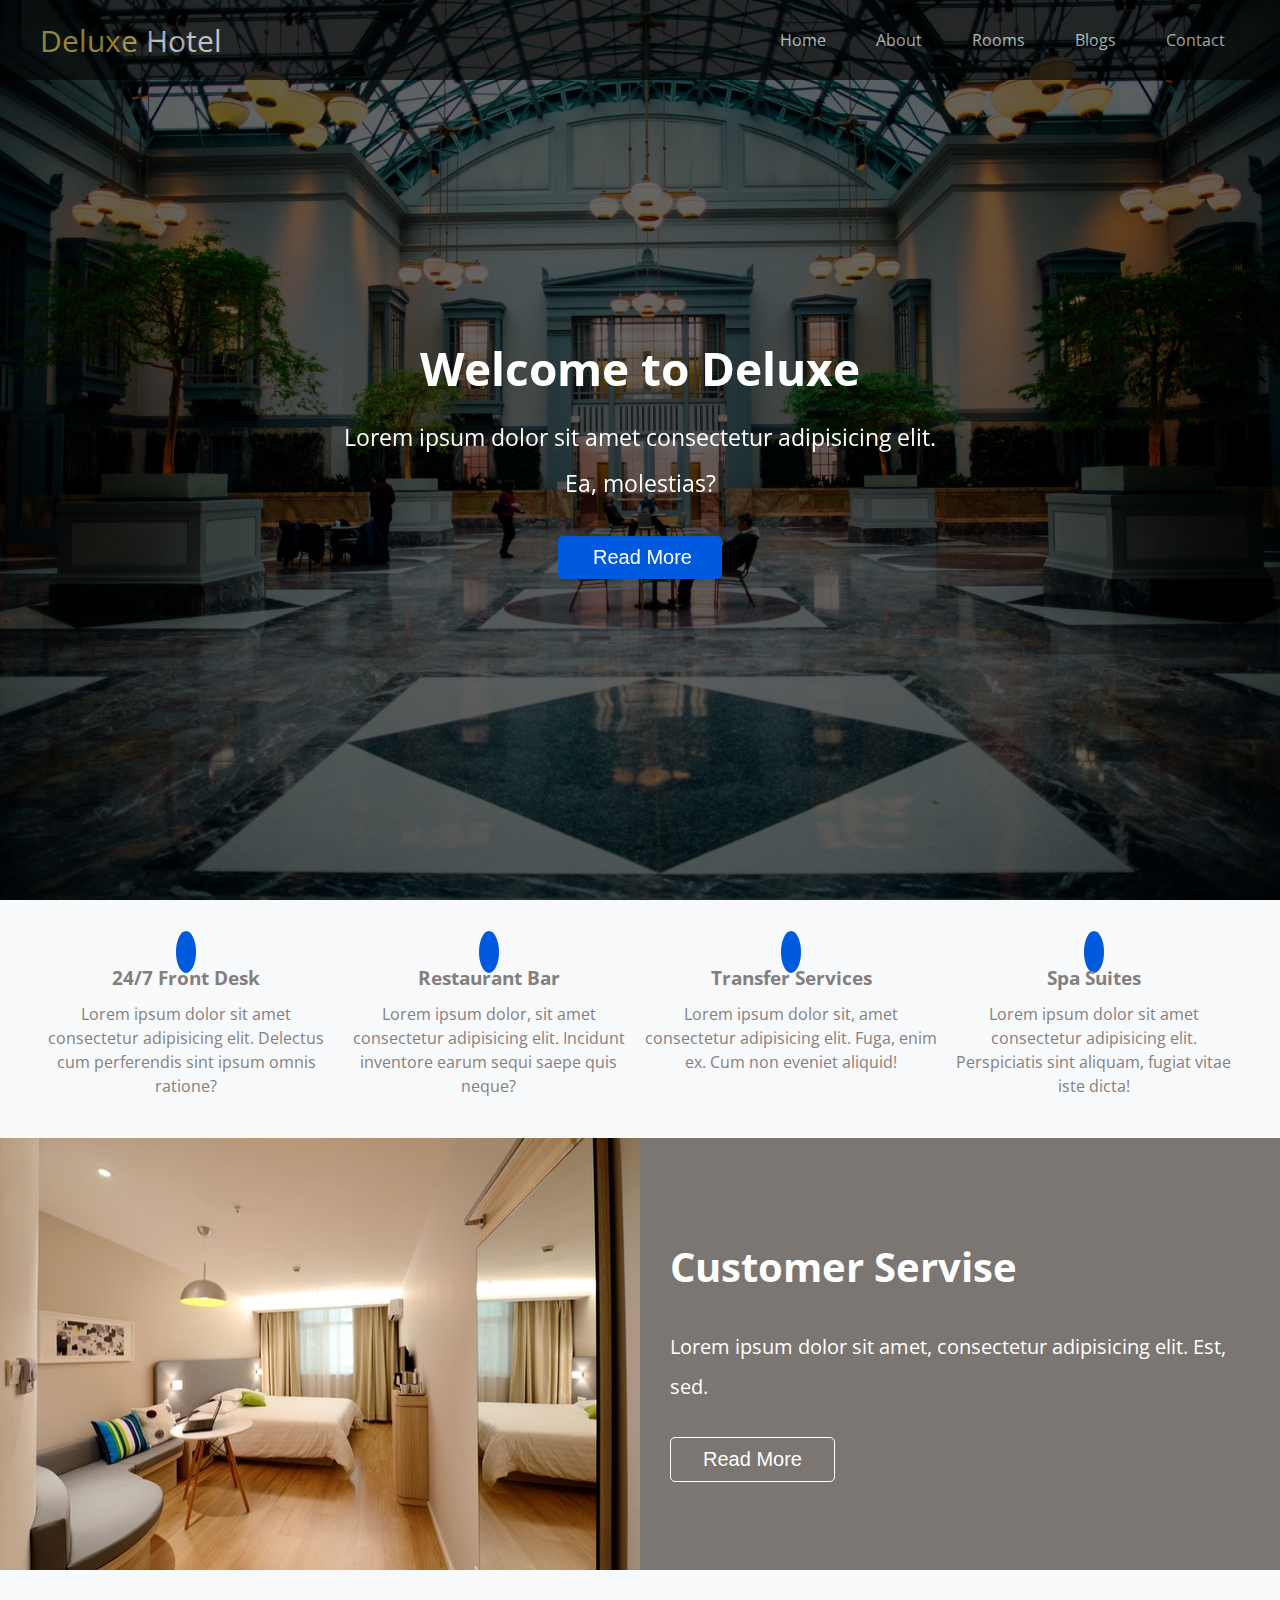
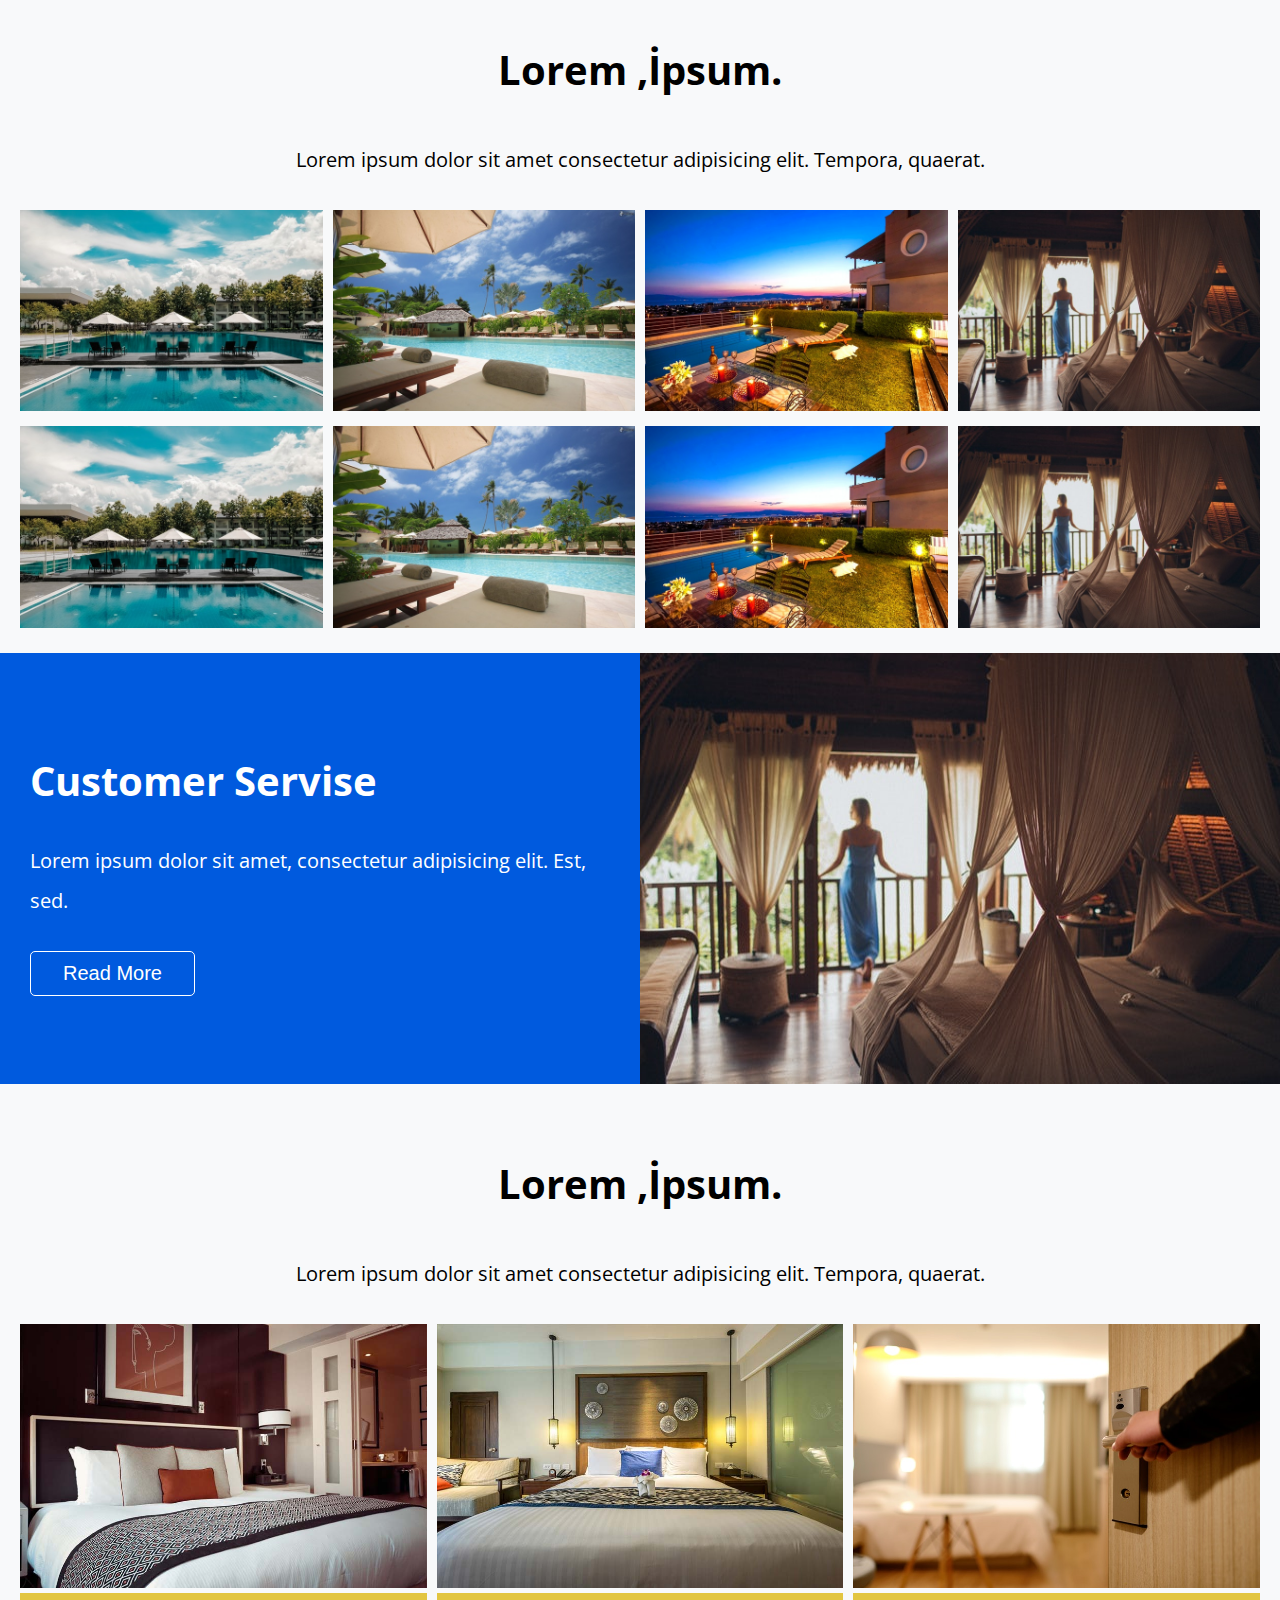
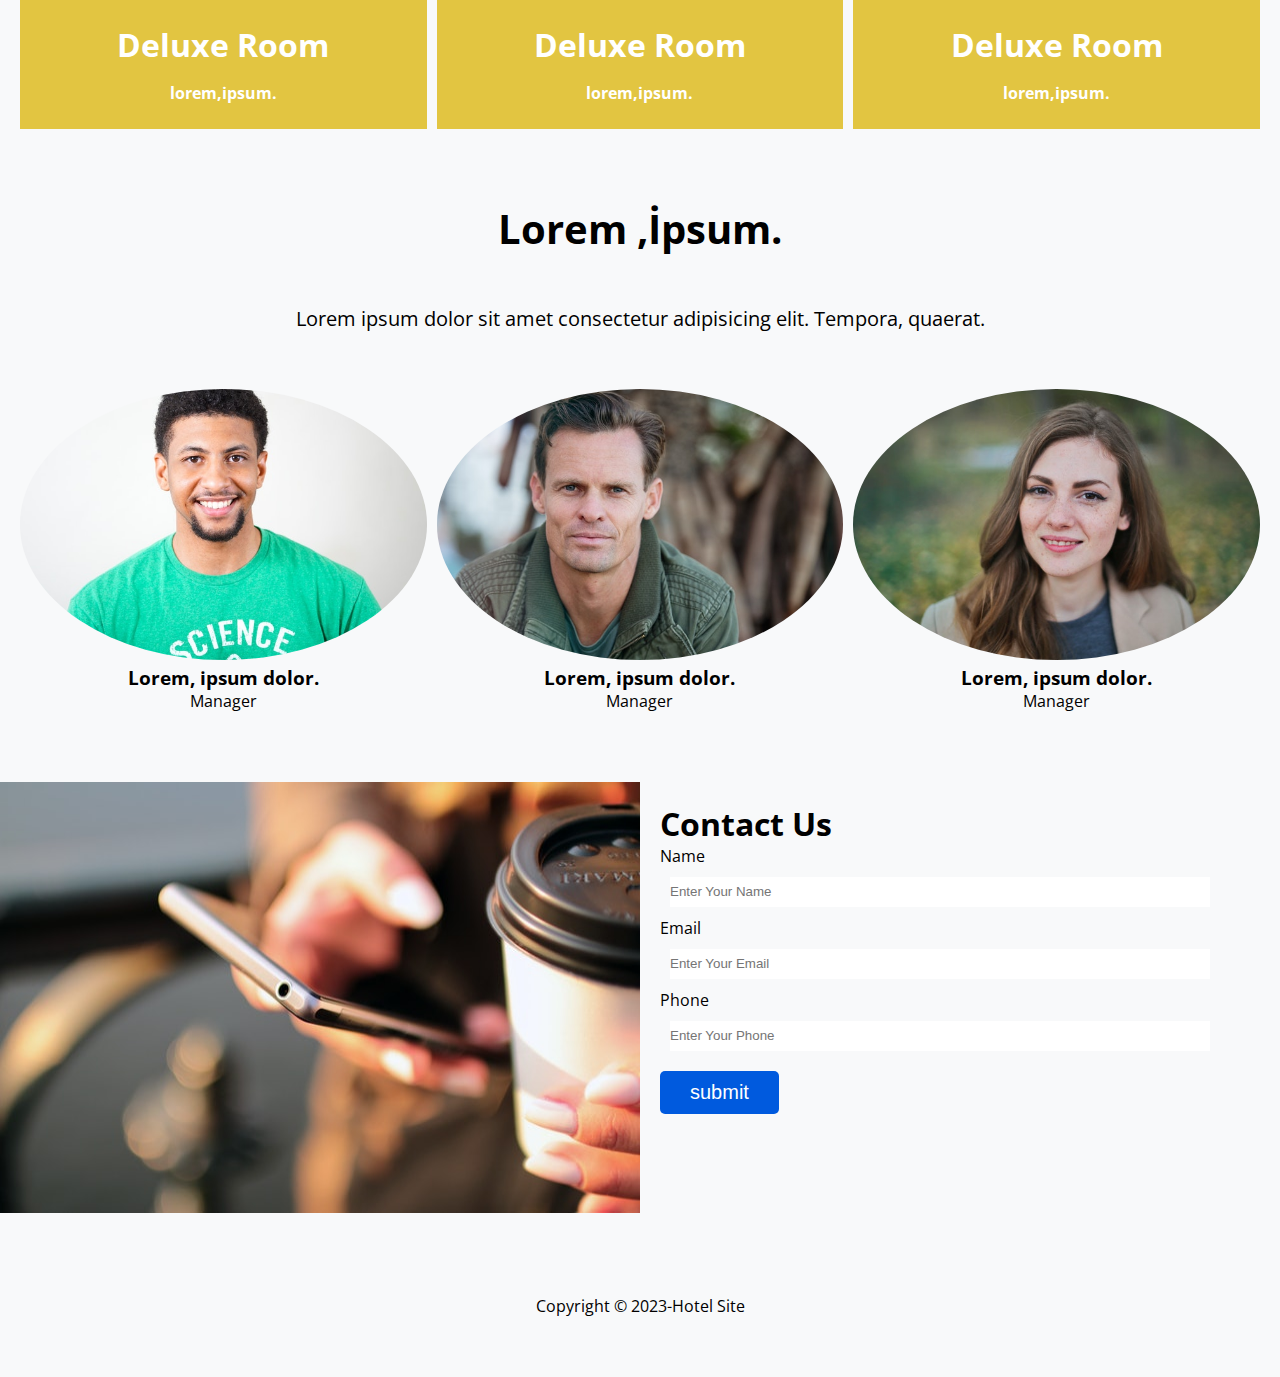
<file: index.html>
<!DOCTYPE html>
<html lang="en">

<head>
    <meta charset="UTF-8">
    <meta http-equiv="X-UA-Compatible" content="IE=edge">
    <meta name="viewport" content="width=device-width, initial-scale=1.0">
    <link rel="stylesheet" href="https://cdnjs.cloudflare.com/ajax/libs/font-awesome/6.3.0/css/all.min.css"
        integrity="sha512-SzlrxWUlpfuzQ+pcUCosxcglQRNAq/DZjVsC0lE40xsADsfeQoEypE+enwcOiGjk/bSuGGKHEyjSoQ1zVisanQ=="
        crossorigin="anonymous" referrerpolicy="no-referrer" />
    <link rel="preconnect" href="https://fonts.googleapis.com">
    <link rel="preconnect" href="https://fonts.gstatic.com" crossorigin>
    <link href="https://fonts.googleapis.com/css2?family=Open+Sans:ital,wght@0,300;0,700;1,400;1,500&display=swap"
        rel="stylesheet">
    <link rel="stylesheet" href="scss/style.css">
    <title>Document</title>
</head>

<body>
    <!-- header -->
    <header id="header" class="main-header">

        <nav class="navbar">
            <h1 class="logo">
                <i class="fa-solid fa-hotel"></i><span>Deluxe</span> Hotel
            </h1>

            <ul>
                <li><a href="#header">Home</a></li>
                <li><a href="#about">About</a></li>
                <li><a href="#gallery">Rooms</a></li>
                <li><a href="blogs.html">Blogs</a></li>
                <li><a href="#contact">Contact</a></li>
            </ul>
        </nav>

        <div class="header-content">
            <div class="content-text">
                <h1>Welcome to Deluxe</h1>
                <p>Lorem ipsum dolor sit amet consectetur adipisicing elit. Ea, molestias?</p>
                <button class="btn btn-primary"><i class="fa-solid fa-chevron-right"></i><a href=""> Read More</a>
                </button>
            </div>
        </div>

    </header>


    <!-- services -->

    <section id="services">
        <div class="services">
            <div class="service">
                <i class="fa-solid fa-bell-concierge fa-3x"></i>
                <h3>24/7 Front Desk</h3>
                <p>Lorem ipsum dolor sit amet consectetur adipisicing elit. Delectus cum perferendis sint ipsum omnis
                    ratione?</p>
            </div>
            <div class="service">
                <i class="fa-sharp fa-solid fa-bus fa-3x"></i>
                <h3>Restaurant Bar</h3>
                <p>Lorem ipsum dolor, sit amet consectetur adipisicing elit. Incidunt inventore earum sequi saepe quis
                    neque?</p>
            </div>
            <div class="service">
                <i class="fa-sharp fa-solid fa-bus fa-3x"></i>
                <h3>Transfer Services</h3>
                <p>Lorem ipsum dolor sit, amet consectetur adipisicing elit. Fuga, enim ex. Cum non eveniet aliquid!</p>
            </div>
            <div class="service">
                <i class="fa-solid fa-bell-concierge fa-3x"></i>
                <h3>Spa Suites</h3>
                <p>Lorem ipsum dolor sit amet consectetur adipisicing elit. Perspiciatis sint aliquam, fugiat vitae iste
                    dicta!</p>
            </div>
        </div>
    </section>

    <!-- about -->

    <section id="about">
        <div class="row">

            <div class="right ">
                <img src="img/about1.jpeg" alt="">
            </div>

            <div class="left bg-gray">
                <h1>Customer Servise</h1>
                <p>Lorem ipsum dolor sit amet, consectetur adipisicing elit. Est, sed.</p>
                <button class="btn btn-outline"><a href="">Read More</a></button>
            </div>
        </div>
    </section>

    <!-- gallery -->

    <section id="gallery">
        <div class="gallery-header">
            <h1>Lorem ,İpsum.</h1>
            <p>Lorem ipsum dolor sit amet consectetur adipisicing elit. Tempora, quaerat.</p>
        </div>

        <div class="gallery-photos">

            <div class="photo">
                <a href=""> <img src="img/1.jpeg" alt=""></a>
            </div>

            <div class="photo">
                <a href=""> <img src="img/2.jpeg" alt=""></a>
            </div>

            <div class="photo">
                <a href=""><img src="img/3.jpeg" alt=""></a>
            </div>

            <div class="photo">
                <a href=""> <img src="img/4.jpeg" alt=""></a>
            </div>

            <div class="photo">
                <a href=""> <img src="img/1.jpeg" alt=""></a>
            </div>

            <div class="photo">
                <a href=""> <img src="img/2.jpeg" alt=""></a>
            </div>

            <div class="photo">
                <a href=""> <img src="img/3.jpeg" alt=""></a>
            </div>

            <div class="photo">
                <a href=""> <img src="img/4.jpeg" alt=""></a>
            </div>



        </div>
    </section>

    <!-- about-2 -->
    <section id="about">
        <div class="row">

            <div class="left bg-primary">
                <h1>Customer Servise</h1>
                <p>Lorem ipsum dolor sit amet, consectetur adipisicing elit. Est, sed.</p>
                <button class="btn btn-outline"><a href="">Read More</a></button>
            </div>

            <div class="right">
                <img src="img/about2.jpeg" alt="">
            </div>


        </div>
    </section>

    <!-- rooms -->

    <section id="gallery">
        <div class="gallery-header">
            <h1>Lorem ,İpsum.</h1>
            <p>Lorem ipsum dolor sit amet consectetur adipisicing elit. Tempora, quaerat.</p>
        </div>

        <div class="rooms-photos">

            <div class="photo">
                <a href=""> <img src="img/room1.jpeg" alt=""></a>
                <div class="photo-footer">
                    <h1>Deluxe Room</h1>
                    <h4>lorem,ipsum.</h4>
                </div>
            </div>

            <div class="photo">
                <a href=""> <img src="img/room2.jpeg" alt=""></a>
                <div class="photo-footer">
                    <h1>Deluxe Room</h1>
                    <h4>lorem,ipsum.</h4>
                </div>
            </div>

            <div class="photo">
                <a href=""><img src="img/room3.jpeg" alt=""></a>
                <div class="photo-footer">
                    <h1>Deluxe Room</h1>
                    <h4>lorem,ipsum.</h4>
                </div>
            </div>


        </div>
    </section>

    <!-- profiles -->

    <section id="profiles">
        <div class="gallery-header">
            <h1>Lorem ,İpsum.</h1>
            <p>Lorem ipsum dolor sit amet consectetur adipisicing elit. Tempora, quaerat.</p>
        </div>

        <div class="profiles">
            <div class="user">
                <img class="img-user" src="img/p1.jpeg" alt="">
                <div class="img-footer">
                    <h3>Lorem, ipsum dolor.</h3>
                    <p>Manager</p>
                </div>
            </div>

            <div class="user">
                <img class="img-user" src="img/p2.jpeg" alt="">
                <div class="img-footer">
                    <h3>Lorem, ipsum dolor.</h3>
                    <p>Manager</p>
                </div>
            </div>

            <div class="user">
                <img class="img-user" src="img/p3.jpeg" alt="">
                <div class="img-footer">
                    <h3>Lorem, ipsum dolor.</h3>
                    <p>Manager</p>
                </div>
            </div>
        </div>
    </section>

    <!-- contact -->

    <section id="contact">
        <div class="row">

            <div class="right ">
                <img src="img/contact.jpeg" alt="">
            </div>

            <div class="left bg-light">
                <form action="">
                    <h1>Contact Us</h1>
                    <label for="">Name</label>
                    <input type="text" placeholder="Enter Your Name" class="input">
                    <label for="">Email</label>
                    <input type="email" placeholder="Enter Your Email" class="input">
                    <label for="">Phone</label>
                    <input type="text" placeholder="Enter Your Phone" class="input">
                    <button class="btn btn-primary">submit</button>
                </form>
            </div>


        </div>
    </section>

    <!-- footer -->

    <section id="footer">
        <div class="social">
            <i class="fa-brands fa-facebook fa-2x"></i>
            <i class="fa-brands fa-twitter fa-2x"></i>
            <i class="fa-brands fa-youtube fa-2x"></i>
            <i class="fa-brands fa-linkedin fa-2x"></i>
            <div>
                <p>Copyright &copy 2023-Hotel Site</p>
            </div>
        </div>



    </section>


</body>

</html>
</file>
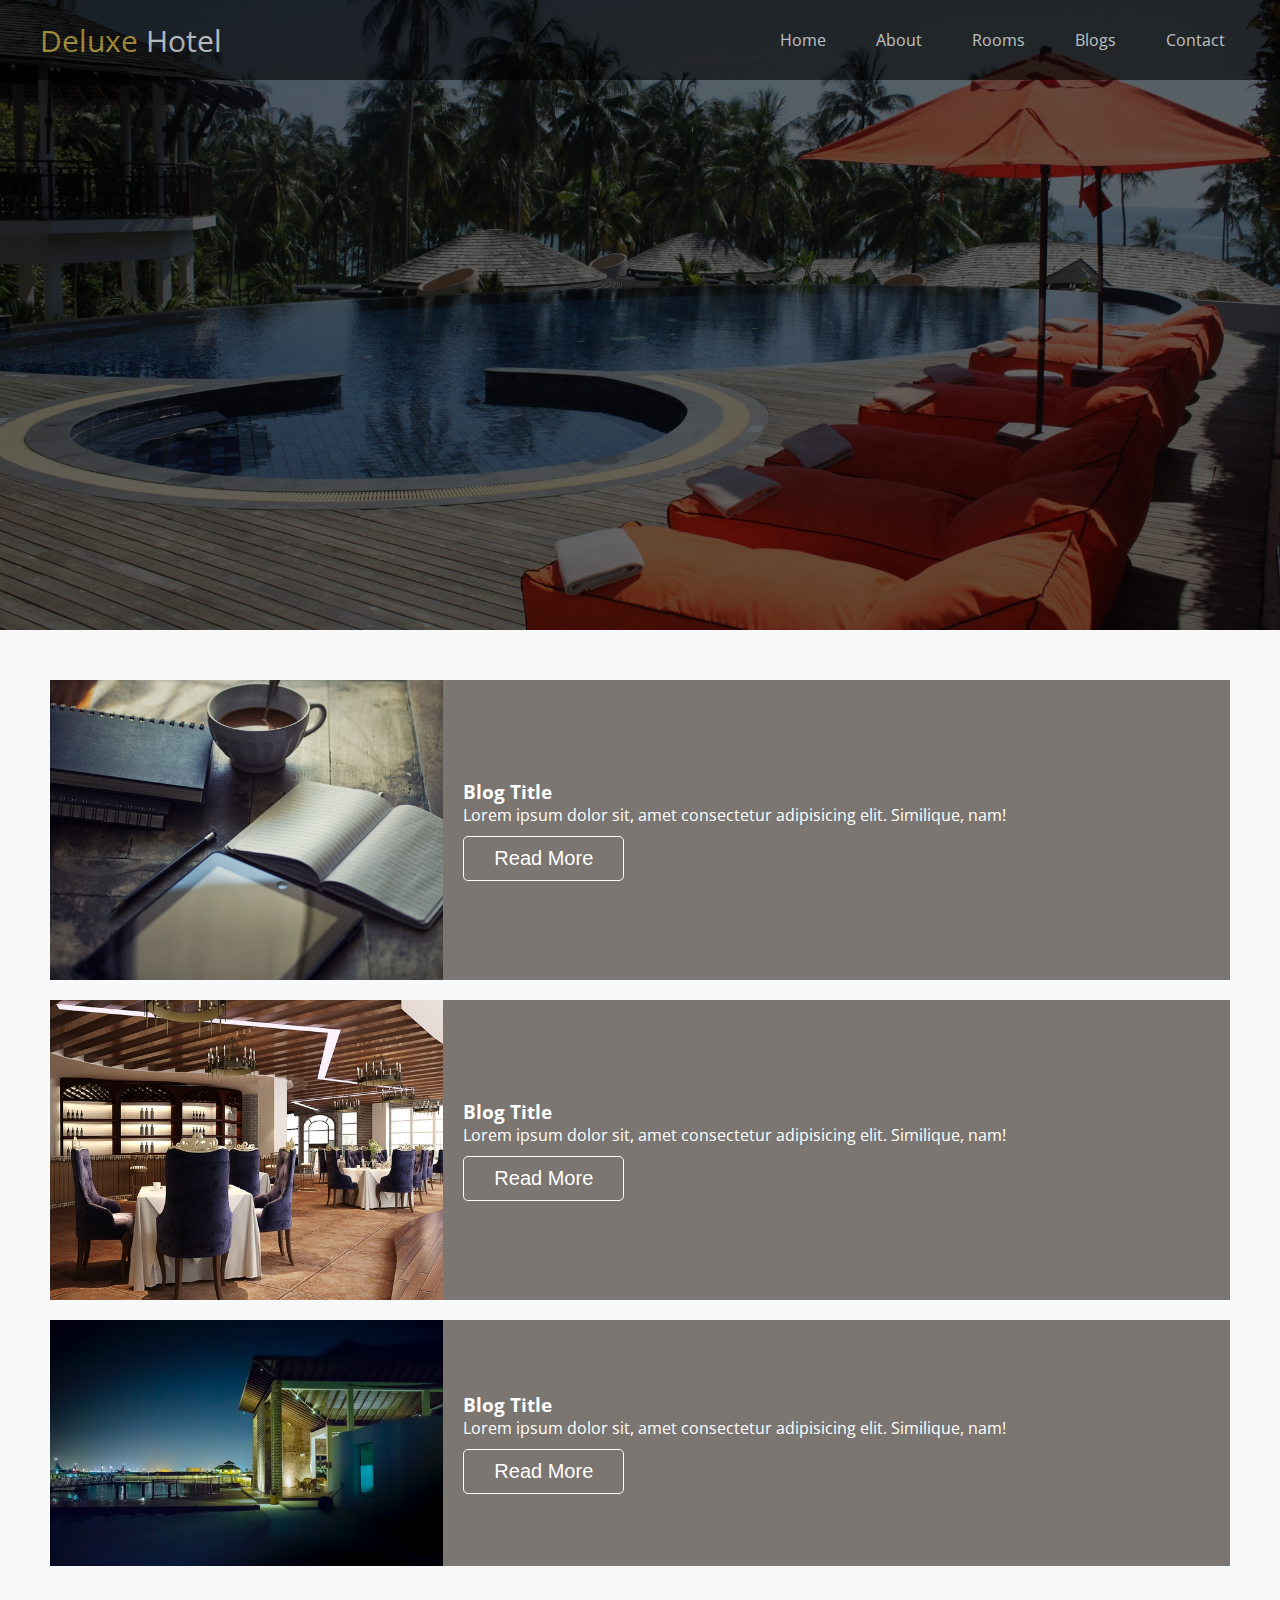
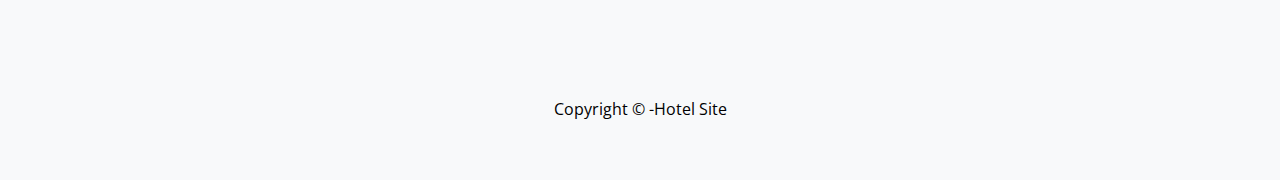
<file: blogs.html>
<!DOCTYPE html>
<html lang="en">

<head>
    <meta charset="UTF-8">
    <meta http-equiv="X-UA-Compatible" content="IE=edge">
    <meta name="viewport" content="width=device-width, initial-scale=1.0">
    <link rel="stylesheet" href="https://cdnjs.cloudflare.com/ajax/libs/font-awesome/6.3.0/css/all.min.css"
        integrity="sha512-SzlrxWUlpfuzQ+pcUCosxcglQRNAq/DZjVsC0lE40xsADsfeQoEypE+enwcOiGjk/bSuGGKHEyjSoQ1zVisanQ=="
        crossorigin="anonymous" referrerpolicy="no-referrer" />
    <link rel="preconnect" href="https://fonts.googleapis.com">
    <link rel="preconnect" href="https://fonts.gstatic.com" crossorigin>
    <link href="https://fonts.googleapis.com/css2?family=Open+Sans:ital,wght@0,300;0,700;1,400;1,500&display=swap"
        rel="stylesheet">
    <link rel="stylesheet" href="scss/style.css">
    <title>Document</title>
</head>

<body>
    <!-- header -->
    <header id="header" class="main-header blog">

        <nav class="navbar">
            <h1 class="logo">
                <i class="fa-solid fa-hotel"></i><span>Deluxe</span> Hotel
            </h1>

            <ul>
                <li><a href="index.html">Home</a></li>
                <li><a href="#about">About</a></li>
                <li><a href="#gallery">Rooms</a></li>
                <li><a href="blogs.html">Blogs</a></li>
                <li><a href="#contact">Contact</a></li>
            </ul>
        </nav>


    </header>

    <articles id="articles">
        <div class="articles">

            <div class="article">
                <div><img src="img/blog-1.jpeg" alt=""></div>
                <div class="blog-flex">
                    <div class="blog-text">
                        <h3>Blog Title</h3>
                        <p>Lorem ipsum dolor sit, amet consectetur adipisicing elit. Similique, nam!</p>
                        <button class="btn btn-outline">Read More</button>
                    </div>
                </div>
            </div>
            <div class="article">
                <div><img src="img/blog-2.jpeg" alt=""></div>
                <div class="blog-flex">
                    <div class="blog-text">
                        <h3>Blog Title</h3>
                        <p>Lorem ipsum dolor sit, amet consectetur adipisicing elit. Similique, nam!</p>
                        <button class="btn btn-outline">Read More</button>
                    </div>
                </div>
            </div>

            <div class="article">
                <div><img src="img/blog-3.jpeg" alt=""></div>
                <div class="blog-flex">
                    <div class="blog-text">
                        <h3>Blog Title</h3>
                        <p>Lorem ipsum dolor sit, amet consectetur adipisicing elit. Similique, nam!</p>
                        <button class="btn btn-outline">Read More</button>
                    </div>
                </div>
            </div>
        </div>
    </articles>













    <!-- footer -->

    <section id="footer">
        <div class="social">
            <i class="fa-brands fa-facebook fa-2x"></i>
            <i class="fa-brands fa-twitter fa-2x"></i>
            <i class="fa-brands fa-youtube fa-2x"></i>
            <i class="fa-brands fa-linkedin fa-2x"></i>
            <div>
                <p>Copyright &copy -Hotel Site</p>
            </div>
        </div>



    </section>


</body>

</html>
</file>
<file: scss/style.css>
html {
  scroll-behavior: smooth;
}

* {
  margin: 0;
  padding: 0;
  box-sizing: border-box;
}

html {
  font-family: "Open Sans", sans-serif;
  font-size: 10px;
}

.btn {
  padding: 10px 30px;
  border: none;
  font-size: 2rem;
  border-radius: 5px;
  cursor: pointer;
  display: inline-block;
  margin-top: 1rem;
}
.btn:hover {
  opacity: 0.6;
}

.bg-light {
  background-color: #f8f9fa;
}

.btn-primary {
  color: white;
  background-color: #005ade;
}

.bg-gray {
  background-color: #7b7672;
}

.btn-outline {
  background: transparent;
  border: 1px solid white;
  color: white;
}

.bg-primary {
  background-color: #005ade;
}

a {
  text-decoration: none;
  color: white;
}

.gallery-header {
  padding: 2rem;
  display: flex;
  flex-direction: column;
  justify-content: center;
  align-items: center;
  line-height: 3;
  font-size: 2rem;
}

.blog {
  background: url("../img/bg-2.jpeg") no-repeat center center/cover !important;
  height: 70vh !important;
}

body {
  font-size: 1.6rem;
  background-color: #f8f9fa;
}
body .main-header {
  background: url("../img/bg-1.jpeg") no-repeat center center/cover;
  height: 100vh;
  position: relative;
}
body .main-header::before {
  content: "";
  background-color: black;
  opacity: 0.6;
  position: absolute;
  top: 0;
  left: 0;
  height: 100%;
  width: 100%;
  z-index: 2;
}
body .main-header .navbar {
  background-color: black;
  opacity: 0.6;
  height: 80px;
  padding: 0 3rem;
  display: flex;
  justify-content: space-between;
  align-items: center;
  color: white;
  position: fixed;
  z-index: 3;
  width: 100%;
}
body .main-header .navbar h1 {
  font-size: 3rem;
  font-weight: 400;
}
body .main-header .navbar span {
  color: #e2c541;
  margin-left: 10px;
}
body .main-header .navbar ul {
  list-style: none;
  display: flex;
}
body .main-header .navbar ul a {
  padding: 1rem 2rem;
  margin: 0 0.5rem;
}
body .main-header .navbar ul a:hover {
  border-bottom: 3px solid #e2c541;
}
body .header-content {
  width: 100%;
  height: 100vh;
  display: flex;
  color: white;
  justify-content: center;
  align-items: center;
}
body .header-content .content-text {
  text-align: center;
  position: relative;
  z-index: 4;
  line-height: 2;
  font-size: 2.3rem;
}
body .header-content .content-text p {
  max-width: 60rem;
  margin-bottom: 20px;
}
body .header-content .content-text i {
  margin-right: 5px;
}
body #services .services {
  display: grid;
  grid-template-columns: repeat(4, 1fr);
  padding: 4rem;
  gap: 1rem;
}
body #services .services .service {
  text-align: center;
  line-height: 1.5;
  color: #847f7f;
}
body #services .services .service i {
  background-color: #005ade;
  border-radius: 50%;
  padding: 1rem;
  color: white;
  margin-bottom: 2rem;
}
body #services .services .service h3 {
  margin-bottom: 1rem;
}
body #about .row {
  display: grid;
  grid-template-columns: repeat(2, 1fr);
}
body #about .row .left {
  color: white;
  padding: 30px;
  display: flex;
  flex-direction: column;
  justify-content: center;
  line-height: 2;
  font-size: 2rem;
}
body #about .row .left p {
  margin: 2rem 0;
}
body #about .row .right img {
  width: 100%;
  height: 100%;
}
body #about .row button {
  width: 165px;
}
body #gallery {
  padding: 20px;
}
body #gallery .gallery-photos {
  display: grid;
  grid-template-columns: repeat(4, 1fr);
  gap: 1rem;
}
body #gallery .gallery-photos img {
  width: 100%;
}
body #gallery .gallery-photos a:hover {
  opacity: 0.6;
}
body #gallery .rooms-photos {
  display: grid;
  grid-template-columns: repeat(3, 1fr);
  gap: 1rem;
}
body #gallery .rooms-photos img {
  width: 100%;
}
body #gallery .rooms-photos .photo-footer {
  background-color: #e2c541;
  color: white;
  padding: 2rem;
  text-align: center;
  line-height: 2;
}
body #profiles .profiles {
  padding: 2rem;
  display: grid;
  grid-template-columns: repeat(3, 1fr);
  gap: 1rem;
}
body #profiles .profiles .img-user {
  width: 100%;
  border-radius: 50%;
}
body #profiles .profiles .img-user:hover {
  opacity: 0.6;
}
body #profiles .profiles .img-footer {
  text-align: center;
}
body #contact .row {
  display: grid;
  grid-template-columns: repeat(2, 1fr);
  margin-top: 50px;
}
body #contact .row .right img {
  width: 100%;
  height: 100%;
}
body #contact .row .left {
  padding: 2rem;
}
body #contact .row .left .input {
  display: block;
  width: 90%;
  height: 30px;
  margin: 1rem;
  border: none;
}
body #footer .social {
  text-align: center;
  padding: 6rem;
}
body #footer .social i {
  margin-right: 1rem;
  color: red;
  background-color: white;
  opacity: 0.6;
}
body #footer .social i:hover {
  opacity: 0.3;
}
body #articles .articles {
  padding: 3rem;
}
body #articles .articles .article {
  display: grid;
  grid-template-columns: 1fr 2fr;
  margin: 2rem;
}
body #articles .articles .article img {
  width: 100%;
  height: 100%;
}
body #articles .articles .blog-flex {
  display: flex;
  align-items: center;
  background-color: #7b7672;
}
body #articles .articles .blog-flex .blog-text {
  color: white;
  padding-left: 2rem;
}/*# sourceMappingURL=style.css.map */
</file>
